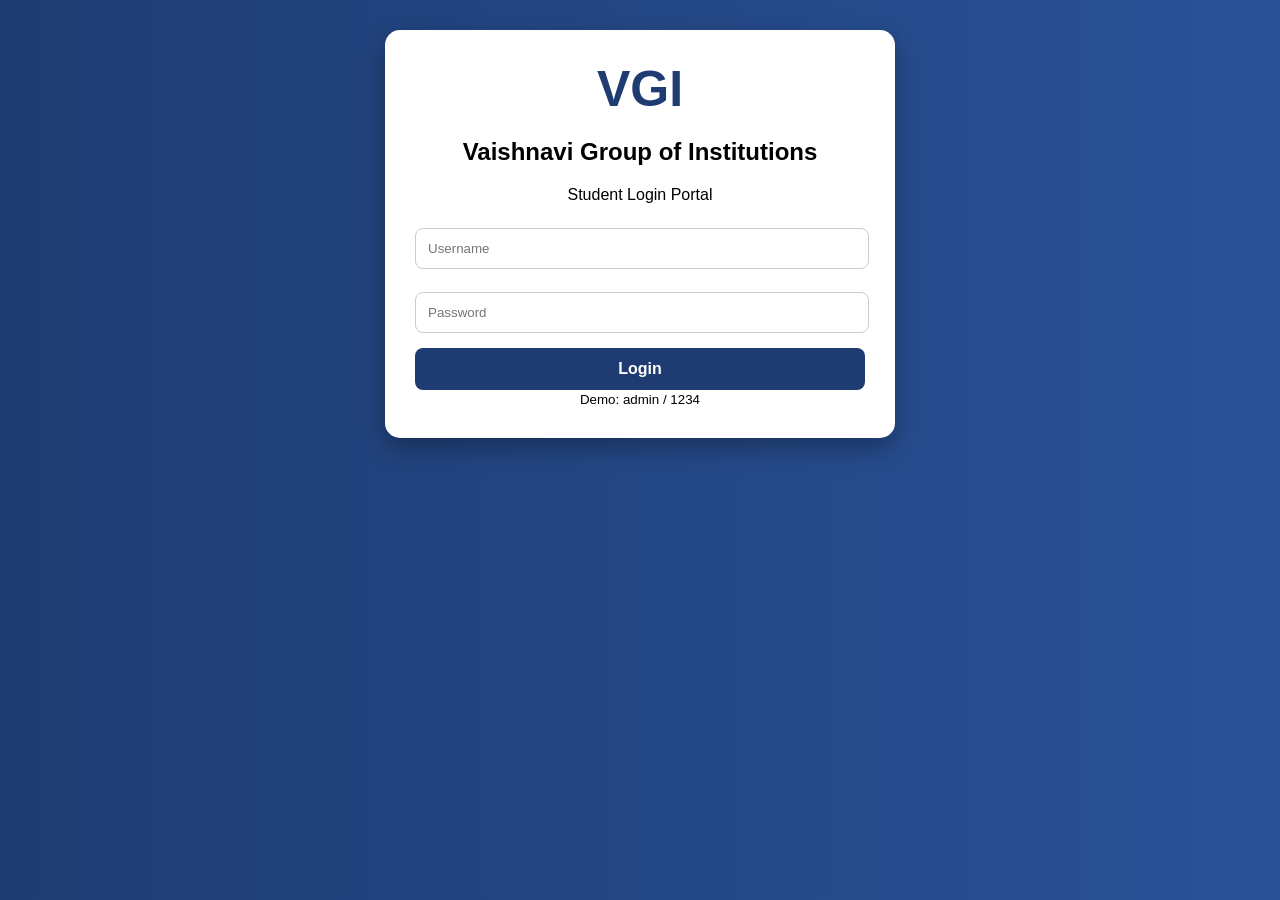
<file: index.html>
<!DOCTYPE html>
<html>
<head>
    <title>Vaishnavi College - Login</title>
    <link rel="stylesheet" href="style.css">
</head>
<body>
    <div class="login-box">
        <h1>VGI</h1>
        <h2>Vaishnavi Group of Institutions</h2>
        <p>Student Login Portal</p>
        <input type="text" id="username" placeholder="Username">
        <input type="password" id="password" placeholder="Password">
        <button onclick="login()">Login</button>
        <small>Demo: admin / 1234</small>
    </div>
<script src="script.js"></script>
</body>
</html>
</file>
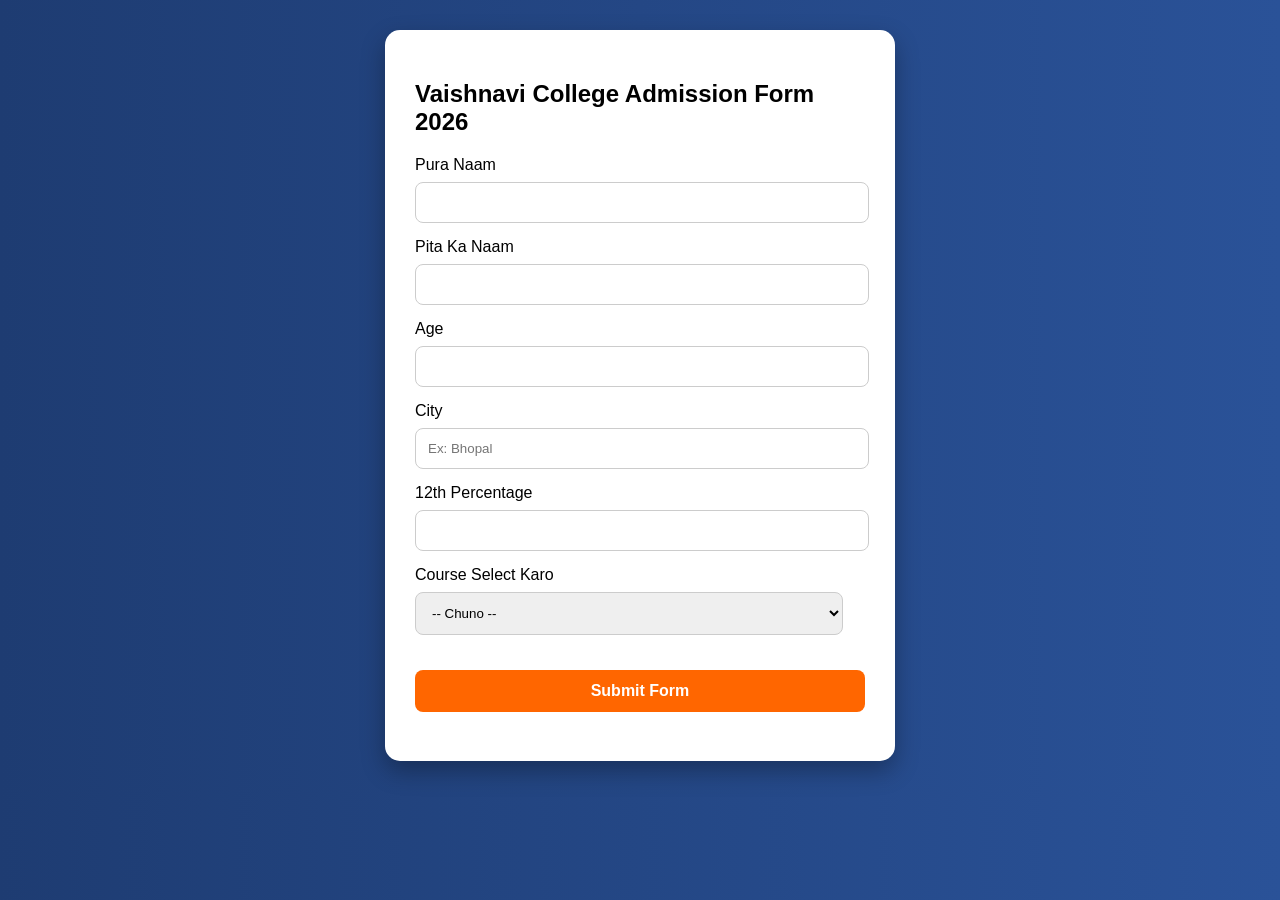
<file: admission.html>
<!DOCTYPE html>
<html>
<head>
    <title>Admission Form - VGI</title>
    <link rel="stylesheet" href="style.css">
</head>
<body>
    <div class="main-box">
        <h2>Vaishnavi College Admission Form 2026</h2>
        <form onsubmit="return submitForm()">
            <label>Pura Naam</label>
            <input type="text" id="name" required>
            
            <label>Pita Ka Naam</label>
            <input type="text" id="fname" required>
            
            <label>Age</label>
            <input type="number" id="age" required>
            
            <label>City</label>
            <input type="text" id="city" placeholder="Ex: Bhopal" required>
            
            <label>12th Percentage</label>
            <input type="number" id="marks" required>
            
            <label>Course Select Karo</label>
            <select id="course" required>
                <option value="">-- Chuno --</option>
                <option value="35000">BCA - 35,000/yr</option>
                <option value="28000">BSc - 28,000/yr</option>
                <option value="22000">BCom - 22,000/yr</option>
                <option value="32000">BBA - 32,000/yr</option>
            </select>
            
            <button type="submit" class="big-btn">Submit Form</button>
        </form>
        <h3 id="result"></h3>
    </div>
<script src="script.js"></script>
</body>
</html>
</file>
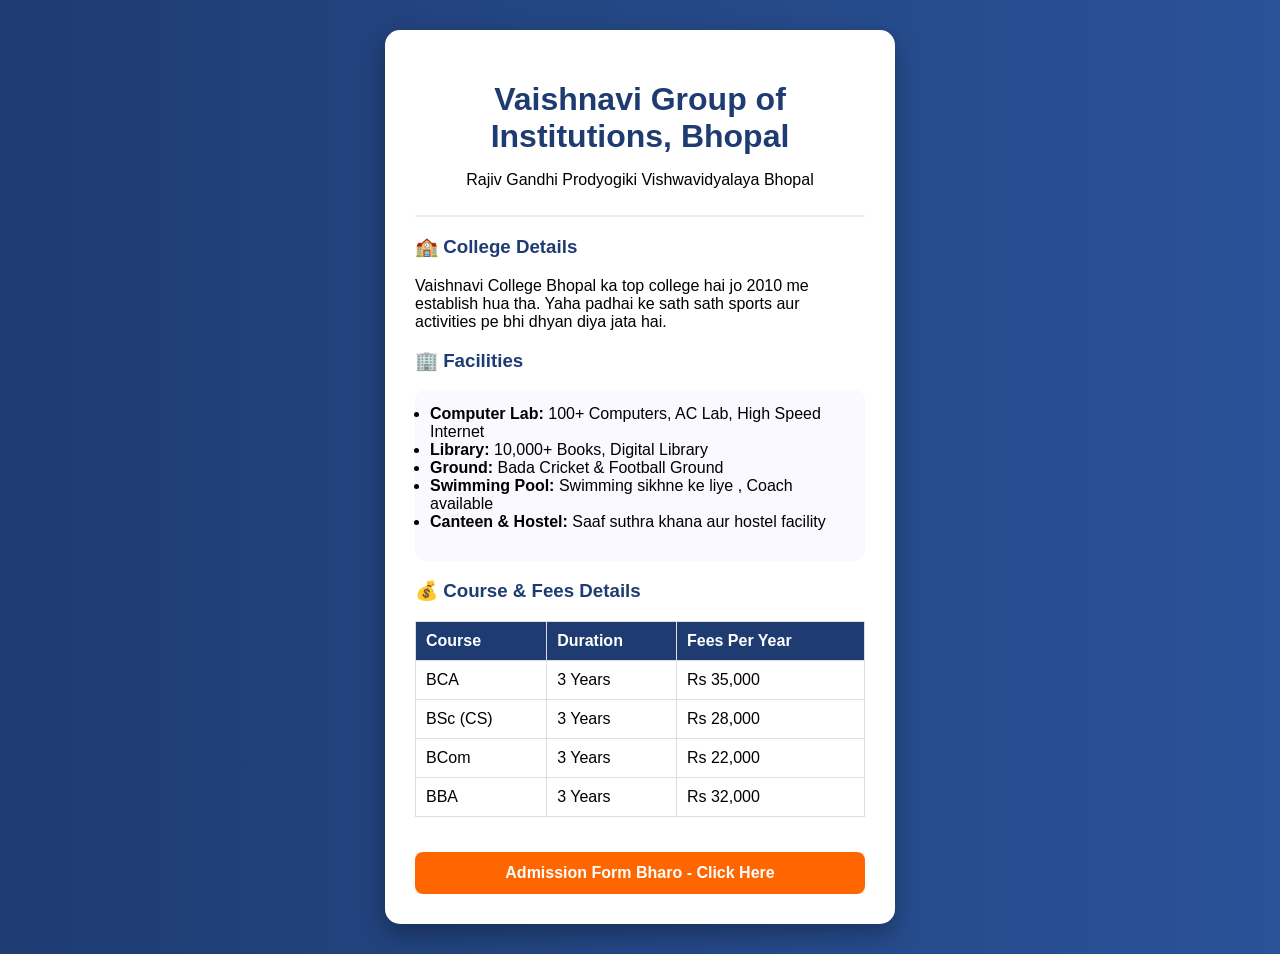
<file: college.html>
<!DOCTYPE html>
<html>
<head>
    <title>Vaishnavi College - Details</title>
    <link rel="stylesheet" href="style.css">
</head>
<body>
    <div class="main-box">
        <div class="header">
            <h1>Vaishnavi Group of Institutions, Bhopal</h1>
            <p>Rajiv Gandhi Prodyogiki Vishwavidyalaya Bhopal</p>
        </div>

        <h3>🏫 College Details</h3>
        <p>Vaishnavi College Bhopal ka top college hai jo 2010 me establish hua tha. Yaha padhai ke sath sath sports aur activities pe bhi dhyan diya jata hai.</p>

        <h3>🏢 Facilities</h3>
        <ul>
            <li><b>Computer Lab:</b> 100+ Computers, AC Lab, High Speed Internet</li>
            <li><b>Library:</b> 10,000+ Books, Digital Library</li>
            <li><b>Ground:</b> Bada Cricket & Football Ground</li>
            <li><b>Swimming Pool:</b> Swimming sikhne ke liye , Coach available</li>
            <li><b>Canteen & Hostel:</b> Saaf suthra khana aur hostel facility</li>
        </ul>

        <h3>💰 Course & Fees Details</h3>
        <table>
            <tr><th>Course</th><th>Duration</th><th>Fees Per Year</th></tr>
            <tr><td>BCA</td><td>3 Years</td><td>Rs 35,000</td></tr>
            <tr><td>BSc (CS)</td><td>3 Years</td><td>Rs 28,000</td></tr>
            <tr><td>BCom</td><td>3 Years</td><td>Rs 22,000</td></tr>
            <tr><td>BBA</td><td>3 Years</td><td>Rs 32,000</td></tr>
        </table>

        <div class="center">
            <a href="admission.html"><button class="big-btn">Admission Form Bharo - Click Here</button></a>
        </div>
    </div>
</body>
</html>
</file>
<file: style.css>
body{
    margin:0;
    font-family: 'Segoe UI', Arial;
    background: linear-gradient(to right, #1e3c72, #2a5298);
    display:flex;
    justify-content:center;
    padding:30px;
}
.login-box, .main-box{
    background:white;
    padding:30px;
    border-radius:15px;
    width:450px;
    box-shadow:0 10px 25px rgba(0,0,0,0.3);
}
.login-box{ text-align:center; }
.login-box h1{ color:#1e3c72; margin:0; font-size:50px;}
.header{ text-align:center; border-bottom:2px solid #eee; padding-bottom:10px; }
.header h1{ color:#1e3c72; margin-bottom:5px; }
h3{ color:#1e3c72; }
input, select{
    width:95%; padding:12px; margin:8px 0 15px 0;
    border:1px solid #ccc; border-radius:8px;
}
button{
    background:#1e3c72; color:white; padding:12px 20px;
    border:none; border-radius:8px; cursor:pointer; width:100%;
    font-size:16px; font-weight:bold;
}
button:hover{ background:#152a50; }
.big-btn{ margin-top:20px; background:#ff6600; }
table{ width:100%; border-collapse:collapse; margin:15px 0; }
th, td{ border:1px solid #ddd; padding:10px; text-align:left; }
th{ background:#1e3c72; color:white; }
.center{ text-align:center; }
ul{ background:#f9f9ff; padding:15px 15px 30px; border-radius:10px; }
</file>
